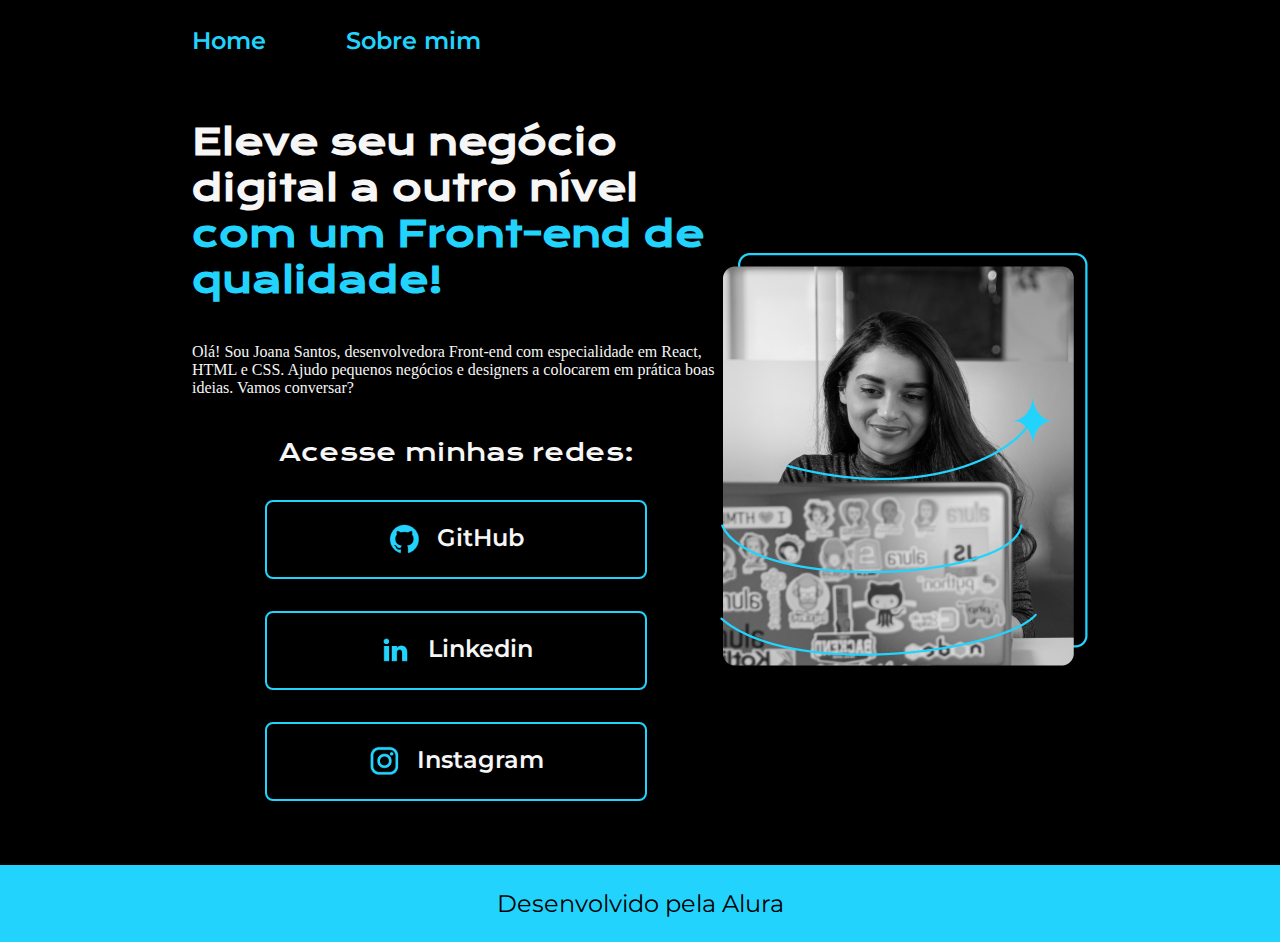
<file: index.html>
<!DOCTYPE html>
<html lang="pt-br">

<head>
    <meta charset="UTF-8">
    <meta http-equiv="X-UA-Compatible" content="IE=edge">
    <meta name="viewport" content="width=device-width, initial-scale=1.0">
    <title>Portfolio</title>
    <link rel="stylesheet" href="style.css">
</head>

<body>
    <header class="cabecalho">
        <nav class="cabecalho__menu">
            <a class="cabecalho__menu__link" href="index.html">Home</a>
            <a class="cabecalho__menu__link" href="about.html">Sobre mim</a>
        </nav>
    </header>
    <main class="apresentacao">
        <section class="apresentacao__conteudo">
            <h1 class="apresentacao__conteudo__titulo">Eleve seu negócio digital a outro nível <strong 
            class="titulo-destaque"> com um Front-end de qualidade!
            </strong></h1>
            <p class="apresentacao__conteudo__texto">Olá! Sou Joana Santos, desenvolvedora
            Front-end com especialidade em React, HTML e
            CSS. Ajudo pequenos negócios e designers a
            colocarem em prática boas ideias. Vamos
            conversar?</p>
            <div class="apresentacao__links">
                <h2 class="apresentacao_links_subtitulo">Acesse minhas redes:</h2>
                <a class="apresentacao__links__link" href="https://github.com/gabrielgirami2">
                   <img src="/assets/github.png"> 
                    GitHub
                </a>

                <a class="apresentacao__links__link" href="https://www.linkedin.com/in/gabriel-girami-646715209/">
                    <img src="/assets/linkedin.png"> 
                     Linkedin
                 </a>
                <a class="apresentacao__links__link" href="https://instagram.com/gabrielgirami_">
                    <img src="/assets/instagram.png">
                    Instagram
                </a>
                
            </div>
        </section>
        <img src="/assets/Imagem (2).png" alt="Foto da Joana Santos programando">
    </main>
    <footer class="rodape">
        <p>Desenvolvido pela Alura</p>
    </footer>
</body>

</html>
</file>
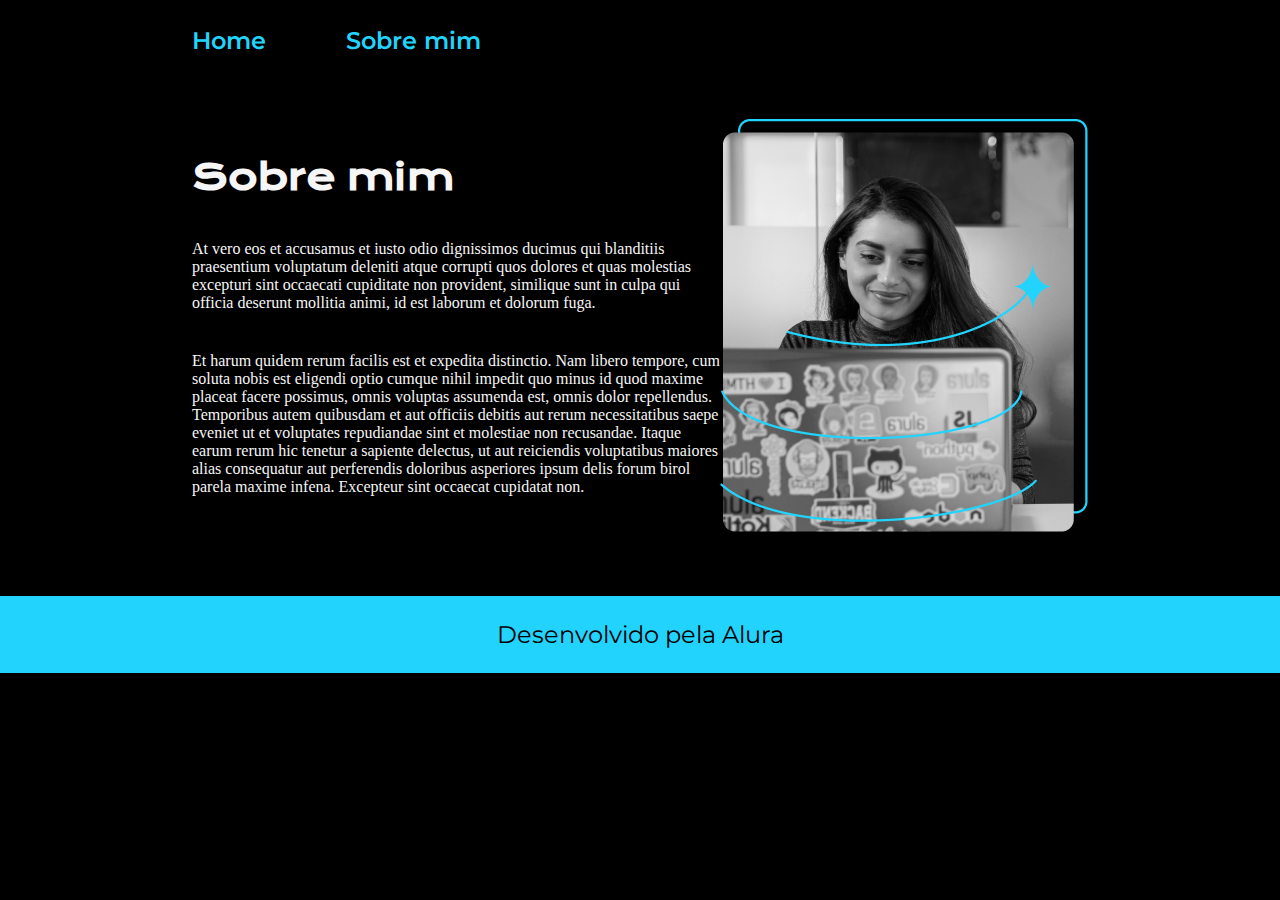
<file: about.html>
<!DOCTYPE html>
<html lang="pt-br">
<head>
    <meta charset="UTF-8">
    <meta name="viewport" content="width=device-width, initial-scale=1.0">
    <title>Sobre mim</title>
    <link rel="stylesheet" href="style.css">
</head>
<body>
    <header class="cabecalho">
        <nav class="cabecalho__menu">
            <a class="cabecalho__menu__link" href="index.html">Home</a>
            <a class="cabecalho__menu__link" href="about.html">Sobre mim</a>
        </nav>
    </header>

    <main class="apresentacao">
        <section class="apresentacao__conteudo">
            <h1 class="apresentacao__conteudo__titulo">Sobre mim</h1>
            <p class="apresentacao__conteudo__texto">At vero eos et accusamus et iusto odio dignissimos ducimus qui blanditiis praesentium voluptatum deleniti
                atque corrupti quos dolores et quas molestias excepturi sint occaecati cupiditate non provident,
                similique sunt in culpa qui officia deserunt mollitia animi, id est laborum et dolorum fuga.</p>
            <p class="apresentacao__conteudo__texto"> Et harum quidem rerum facilis est et expedita distinctio. Nam libero tempore, cum soluta nobis est
                eligendi optio cumque nihil impedit quo minus id quod maxime placeat facere possimus, omnis voluptas
                assumenda est, omnis dolor repellendus. Temporibus autem quibusdam et aut officiis debitis aut rerum
                necessitatibus saepe eveniet ut et voluptates repudiandae sint et molestiae non recusandae. Itaque earum
                rerum hic tenetur a sapiente delectus, ut aut reiciendis voluptatibus maiores alias consequatur aut
                perferendis doloribus asperiores ipsum delis forum birol parela maxime infena. Excepteur sint occaecat
                cupidatat non.</p>
        </section>
        <img src="/assets/Imagem (2).png" alt="Foto da Joana Santos programando">
    </main>

     <footer class="rodape">
        <p>Desenvolvido pela Alura</p>
    </footer>

</body>
</html>
</file>
<file: style.css>
@import url('https://fonts.googleapis.com/css2?family=Krona+One&family=Montserrat:wght@400;600&display=swap');

:root {
    --cor-primaria: #000000;
    --cor-secundaria: #F6F6F6;
    --cor-terciaria: #22D4FD;
    --cor-hover: #272727;

    --fonte-primaria: 'Krona One', sans-serif;
    --fonte-secundaria:'Montserrat', sans-serif;
}

/*Tirando espaçamento e espaçamento do titulo para o texto */
* {
    margin: 0;
    padding:0;
}

body {
    /* height: 100vh; altura do body, 100% da tela */
    box-sizing: border-box;
    background-color: var(--cor-primaria);
    color: var(--cor-secundaria);
}

.cabecalho{
    padding: 2% 0% 0% 15%;
}

.cabecalho__menu{
    display: flex;
    gap: 80px;
}

.cabecalho__menu__link{
    font-family: var(--fonte-secundaria);
    font-size: 24px;
    font-weight: 600;
    color: var(--cor-terciaria);
    text-decoration: none;
}

.apresentacao {
    padding: 5% 15%;
    display: flex; /* Coloca os elementos em efeito de linha */
    align-items: center;
    justify-content:space-between; /* Responsável por justificar, formatando  o texto */
}

.apresentacao__conteudo{
    width: 615px; /* largura*/
    display: flex;
    flex-direction: column;
    gap: 40px;
}
.apresentacao__conteudo__titulo{
    font-size: 36px;
    font-family:var(--fonte-primaria);
}
/* criando classe */
.titulo-destaque {
    color: var(--cor-terciaria);
}

.apresentacao__conteudo__paragrafo{
    font-size: 24px;
    font-family:var(--fonte-secundaria);
}
.apresentacao__links{
    display: flex;
    flex-direction: column;
    justify-content: space-between;
    align-items: center;
    gap: 32px;
}

.apresentacao_links_subtitulo{
    font-family: var(--fonte-primaria);
    font-weight: 400;
    font-size: 24px;
}

.apresentacao__links__link{
    display: flex;
    justify-content: center;
    gap: 16px;
    border: 2px solid var(--cor-terciaria);
    width: 378px;
    text-align: center;
    border-radius: 8px; /*borda de algum lugar*/
    font-size: 24px;
    font-weight: 600;
    padding: 21.5px 0; /*primeiro valor eixo vertical, segundo horizontal */
    text-decoration: none; /* retira o sublinhado da palavra */
    color: var(--cor-secundaria);
    font-family:var(--fonte-secundaria);
}

.apresentacao__links__link:hover{
    background-color: var(--cor-hover);
}

.rodape{
    text-align: center;
    padding: 24px;
    color: var(--cor-primaria);
    background-color: var(--cor-terciaria);
    font-family:var(--fonte-secundaria);
    font-size: 24px;
    font-weight: 400;
}
</file>
